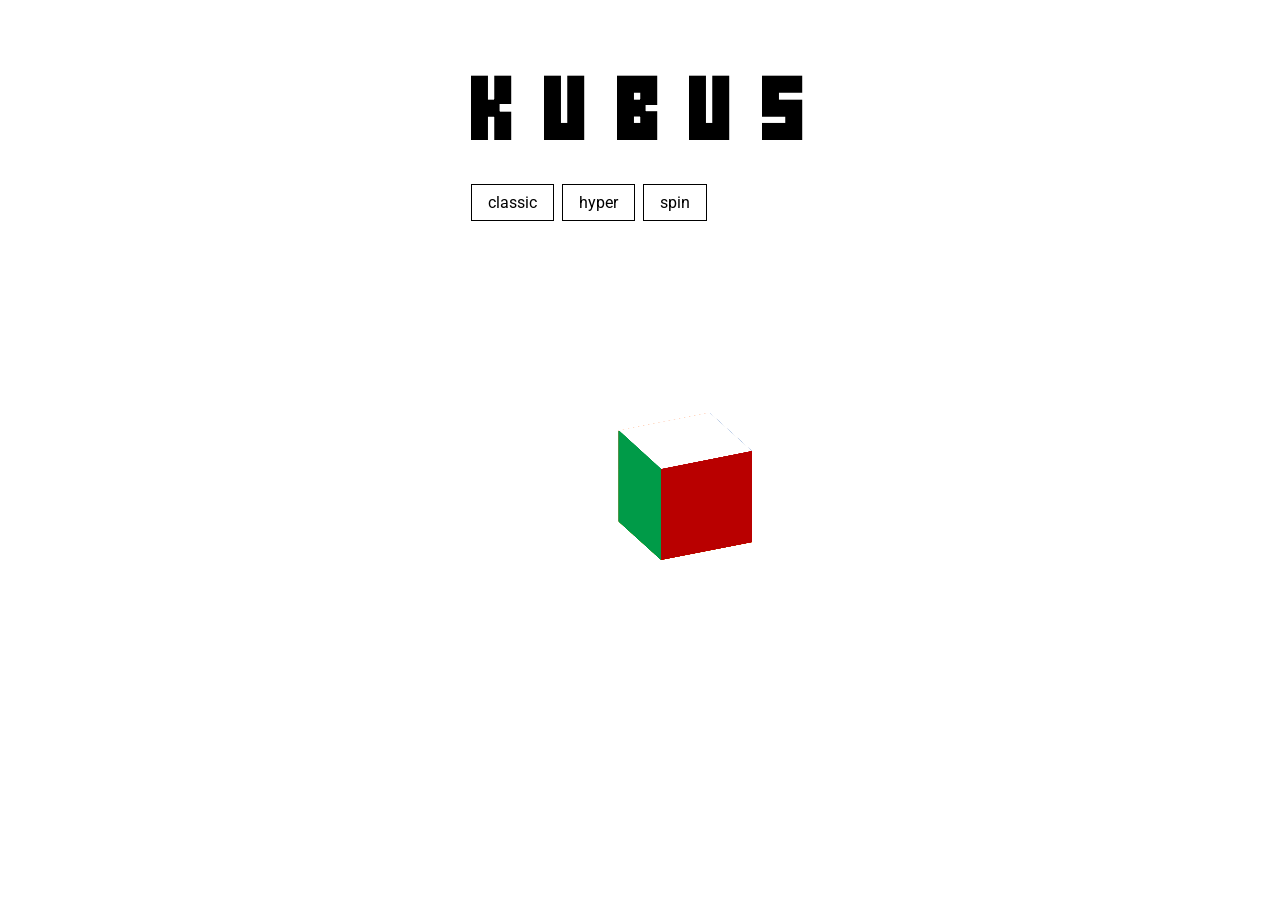
<file: index.html>
<!DOCTYPE html>
<html lang="en">
<head>
    <meta charset="UTF-8">
    <meta name="viewport" content="width=device-width, initial-scale=1.0">
    <title>Rubiks</title>
    <link rel="stylesheet" href="styles/style.css">
    <link rel="stylesheet" href="styles/key.css">
    <link rel="stylesheet" href="styles/title.css">
</head>
<body>
    <form action="">
        <h1>
            <span>K</span>
            <span>U</span>
            <span>B</span>
            <span>U</span>
            <span>S</span>
        </h1>
        <div>
            <label for="base">
                <input id="base" type="radio" name="base" checked>
                classic
            </label>
            <label for="hyper">
                <input id="hyper" type="radio" name="base">
                hyper
            </label>
            <label for="spin">
                <input id="spin" type="checkbox">
                spin
            </label>
        </div>
    </form>
    <div>
        <div>
            <div></div>
            <div></div>
            <div></div>
            <div></div>
            <div></div>
            <div></div>
        </div>
        <div>
            <div></div>
            <div></div>
            <div></div>
            <div></div>
            <div></div>
            <div></div>
        </div>
        <div>
            <div></div>
            <div></div>
            <div></div>
            <div></div>
            <div></div>
            <div></div>
        </div>
        <div>
            <div></div>
            <div></div>
            <div></div>
            <div></div>
            <div></div>
            <div></div>
        </div>
        <div>
            <div></div>
            <div></div>
            <div></div>
            <div></div>
            <div></div>
            <div></div>
        </div>
        <div>
            <div></div>
            <div></div>
            <div></div>
            <div></div>
            <div></div>
            <div></div>
        </div>
        <div>
            <div></div>
            <div></div>
            <div></div>
            <div></div>
            <div></div>
            <div></div>
        </div>
        <div>
            <div></div>
            <div></div>
            <div></div>
            <div></div>
            <div></div>
            <div></div>
        </div>

    </div>
</body>
</html>
</file>
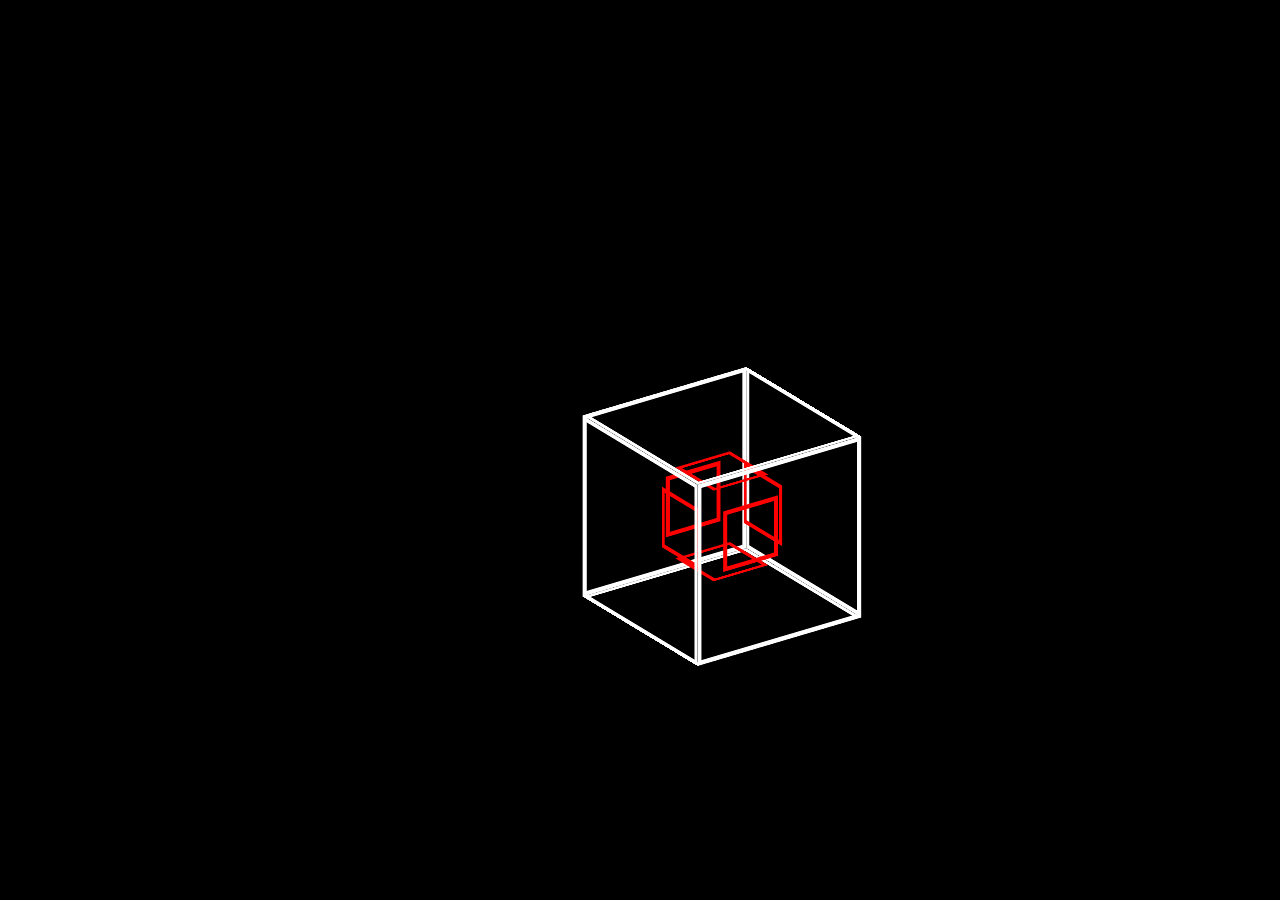
<file: hyperCube.html>
<!DOCTYPE html>
<html lang="en">
<head>
    <meta charset="UTF-8">
    <meta name="viewport" content="width=device-width, initial-scale=1.0">
    <title>Hyper</title>
    <link rel="stylesheet" href="styles/hyper.css">
</head>
<body>
    <div>
        <div>
            <div></div>
            <div></div>
            <div></div>
            <div></div>
            <div></div>
            <div></div>
        </div>
    </div>
</body>
</html>
</file>
<file: styles/style.css>
@import url('https://fonts.googleapis.com/css2?family=Micro+5&family=Roboto:ital,wght@0,100..900;1,100..900&display=swap');
@import url('https://fonts.googleapis.com/css2?family=Micro+5&family=Roboto&display=swap');

:root {
    --color-red: #B90000; 
    --color-orange: #FF5900;
    --color-white: #ffffff; 
    --color-yellow: #FFD500; 
    --color-blue: #0045AD; 
    --color-green: #009B48; 
    --primary: #000; 
}

body {
    display: flex; 
    justify-content: center;
    align-items: center; 
    height: 100vh;  
    width: 100vw; 
    margin: 0; 
}

/* title animation */ 
body h1 {
    font-family: 'Micro 5';
    font-size: clamp(4em, 20vw, 8em);
    margin: 0; 
    color: var(--primary); 
    display: flex; 
    gap: 0.2em;

    span {
        transform-origin: center;

        &:nth-of-type(1) {
            animation: rotate1 30s infinite;
        }

        &:nth-of-type(2) { 
            animation: rotate2 30s infinite;
        }

        &:nth-of-type(3) {
            animation: rotate3 30s infinite; 
        }

        &:nth-of-type(4) { 
            animation: rotate4 30s infinite;
        }

        &:nth-of-type(5) { 
            animation: rotate5 30s infinite;
        }
    }
}

body form {
    position: absolute; 
    top: 3em; 
    display: flex; 
    flex-direction: column; 
    gap: 0.5em;

    div {
        display: flex; 
        flex-direction: row; 
        gap: 0.5em;
    }
}

body form div label {
    font-family: 'roboto';
    border: 1px var(--primary) solid;  
    padding: 0.5em 1em; 
    color: var(--primary); 

    input {
        display: none;
    }
}

body > div {
    position: relative; 
    transform-style: preserve-3d;
    transform: rotateX(-25deg) rotateY(25deg);
    container-type: style;
    --theme: base;
}

/* spin  */ 
body form:has(label:nth-of-type(3) input:checked) + div {
    animation: spin 10s infinite linear; 
}

@keyframes spin {
    to {
        transform: rotateX(360deg) rotateY(360deg) rotateZ(360deg);
    }
}

/* styles */ 
body:has(label:nth-of-type(2) > input:checked) {
    background-color: black; 
    --primary: #fff; 

    form h1 span {
        color: transparent; 
        -webkit-text-stroke: 1px var(--primary);
    }
}

body form:has(label:nth-of-type(1) > input:checked) + div   {
    --theme: base;
}

body form:has(label:nth-of-type(2) > input:checked) + div  {
    --theme: hyper;
}

@property --position {
    syntax: "<length>";
    initial-value: 0px;
    inherits: false;
}

@container style(--theme: base) {
}

@container style(--theme: hyper) {
    body > div > div > div:nth-child(n) {
        background-color: transparent; 
    }

    body > div > div > div::before {
        content: ""; 
        display: block; 
        width: 0cqw;
        height: 0cqh;
        border: 5px red solid;
        position: absolute;
        --position: -45px; 
        top: 50%; 
        left: 50%; 
        transform: translate(-50%, -50%) translateZ(var(--position)); 
        animation: hyper 5s infinite linear; 
    }

    body > div > div > div:is(:nth-of-type(2), :nth-of-type(4), :nth-of-type(6))::before {
        --position: 45px; 
    }
}

@keyframes hyper {
    to {
        --position: 0px; 
        width: 100cqw; 
        height: 100cqh; 
    }
}

/* placing / offset cube 1 to 8 from center */ 
body > div > div {
    --height: 100px; 
    --width: 100px; 
    --depth: 100px; 
    --position: calc(100px + 10px);  
    --translate: translate(-50%, -50%);
    --rotateDeg: 0deg; 
    height: var(--height);
    width: var(--width);
    position: absolute; 
    transform-style: preserve-3d;
    transform-origin: center center; 

    &:nth-of-type(1) {
        --offset-x: -0.5;
        --offset-y: -0.5;
        --offset-z: 0.5; 
        animation: c1 15s infinite; 
        opacity: 1  ;
    }

    &:nth-of-type(2) {
        --offset-x: 0.5;
        --offset-y: -0.5;
        --offset-z: 0.5; 
        animation: c2 15s infinite; 
        opacity: 1  ;
    }

    &:nth-of-type(3) {
        --offset-x: 0.5;
        --offset-y: -0.5;
        --offset-z: -0.5; 
        animation: c3 15s infinite; 
        opacity: 1;
    }

    &:nth-of-type(4) {
        --offset-x: -0.5;
        --offset-y: -0.5; 
        --offset-z: -0.5; 
        animation: c4 15s infinite; 
        opacity: 1  ;
    }

    &:nth-of-type(5) {
        --offset-x: -0.5;
        --offset-y: 0.5; 
        --offset-z: 0.5; 
        animation: c5 15s infinite;
        opacity: 1  ;
    }

    &:nth-of-type(6) {
        --offset-x: 0.5;
        --offset-y: 0.5; 
        --offset-z: 0.5; 
        animation: c6 15s infinite; 
        opacity: 1  ;
    }

    &:nth-of-type(7) {
        --offset-x: 0.5;
        --offset-y: 0.5; 
        --offset-z: -0.5; 
        animation: c7 15s infinite;
        opacity: 1  ;
    }

    &:nth-of-type(8) {
        --offset-x: -0.5;
        --offset-y: 0.5; 
        --offset-z: -0.5; 
        animation: c8 15s infinite; 
        opacity: 1  ;
    }
}

/* parent div individual cubes */ 
div > div > div {
    position: absolute; 
    container-type: size; 
    display: flex;
    justify-content: center;
    align-items: center;
    transform-style: preserve-3d;
}

/* individual cubes placement */ 
div > div > div:nth-of-type(1), div > div > div:nth-of-type(2) {
    --place: 0.5;
    height: var(--height); 
    width: var(--width); 
    transform: translate3d(0, 0, calc(var(--depth) * var(--place)));
    background-color: var(--color-red); 
}

div > div > div:nth-of-type(2) {
    --place: -0.5;
    background-color: var(--color-orange); 
}

div > div > div:nth-of-type(3), div > div > div:nth-of-type(4) {
    --orientation: 0.5; 
    height: var(--height); 
    width: var(--depth); 
    top: 50%; 
    left: 50%; 
    transform: translate(-50%, -50%) rotateY(90deg) translate3d(0, 0, calc(var(--width) * var(--orientation)));
    background-color: var(--color-blue); 
}

div > div > div:nth-of-type(4) {
    --orientation: -0.5; 
    background-color: var(--color-green); 
}

div > div > div:nth-of-type(5), div > div > div:nth-of-type(6) {
    --ja: 0.5;
    height: var(--depth); 
    width: var(--width); 
    top: 50%; 
    left: 50%; 
    transform: translate(-50%, -50%) rotateX(90deg) translate3d(0, 0, calc(var(--height) * var(--ja)));
    background-color: var(--color-white); 
}

div > div > div:nth-of-type(6) {
    --ja: -0.5;
    background-color: var(--color-yellow); 
}

/* Bronnen */ 
/* https://css-tricks.com/almanac/rules/k/keyframes/ */ 
/* https://developer.mozilla.org/en-US/docs/Web/CSS/Reference/At-rules/@property */
/* https://css-tricks.com/css-in-3d-learning-to-think-in-cubes-instead-of-boxes/ */
/* https://codepen.io/h20x/pen/YQYrOa */
/* https://stackoverflow.com/questions/4359627/stopping-a-css3-animation-on-last-frame */
/* https://robertcelt95.medium.com/responsive-typography-that-actually-works-beyond-font-size-clamp-acf592b79774 */
</file>
<file: styles/key.css>
@property --rotateX {
    syntax: "<angle>";
    initial-value: 0deg;
    inherits: false;
}

@property --rotateY {
    syntax: "<angle>";
    initial-value: 0deg;
    inherits: false;
}

@property --rotateZ {
    syntax: "<angle>";
    initial-value: 0deg;
    inherits: false;
}

@keyframes c1 {
  0% {
    transform: var(--translate) rotateX(0deg) rotateY(0deg) rotateZ(0deg) translate3d(calc(var(--offset-x) * var(--position)), calc(var(--offset-y) * var(--position)), calc(var(--offset-z) * var(--position)));
  }
  8.333% {
    transform: var(--translate) rotateX(0deg) rotateY(0deg) rotateZ(0deg) translate3d(calc(var(--offset-x) * var(--position)), calc(var(--offset-y) * var(--position)), calc(var(--offset-z) * var(--position)));
  }
  16.666% {
    transform: var(--translate) rotateX(0deg) rotateY(-90deg) rotateZ(0deg) translate3d(calc(var(--offset-x) * var(--position)), calc(var(--offset-y) * var(--position)), calc(var(--offset-z) * var(--position)));
  }
  25% {
    transform: var(--translate) rotateX(0deg) rotateY(-90deg) rotateZ(0deg) translate3d(calc(var(--offset-x) * var(--position)), calc(var(--offset-y) * var(--position)), calc(var(--offset-z) * var(--position)));
  }
  33.333% {
    transform: var(--translate) rotateX(-90deg) rotateY(-90deg) rotateZ(0deg) translate3d(calc(var(--offset-x) * var(--position)), calc(var(--offset-y) * var(--position)), calc(var(--offset-z) * var(--position)));
  }
  41.666% {
    transform: var(--translate) rotateX(-90deg) rotateY(-90deg) rotateZ(0deg) translate3d(calc(var(--offset-x) * var(--position)), calc(var(--offset-y) * var(--position)), calc(var(--offset-z) * var(--position)));
  }
  50% {
    transform: var(--translate) rotateX(-90deg) rotateY(-90deg) rotateZ(0deg) translate3d(calc(var(--offset-x) * var(--position)), calc(var(--offset-y) * var(--position)), calc(var(--offset-z) * var(--position)));
  }
  58.333% {
    transform: var(--translate) rotateX(-90deg) rotateY(-90deg) rotateZ(0deg) translate3d(calc(var(--offset-x) * var(--position)), calc(var(--offset-y) * var(--position)), calc(var(--offset-z) * var(--position)));
  }
  66.666% {
   transform: var(--translate) rotateX(-90deg) rotateY(-90deg) rotateZ(0deg) translate3d(calc(var(--offset-x) * var(--position)), calc(var(--offset-y) * var(--position)), calc(var(--offset-z) * var(--position)));
  }
  75% {
    transform: var(--translate) rotateX(0deg) rotateY(-90deg) rotateZ(0deg) translate3d(calc(var(--offset-x) * var(--position)), calc(var(--offset-y) * var(--position)), calc(var(--offset-z) * var(--position)));
  }
  83.333% {
   transform: var(--translate) rotateX(0deg) rotateY(-90deg) rotateZ(0deg) translate3d(calc(var(--offset-x) * var(--position)), calc(var(--offset-y) * var(--position)), calc(var(--offset-z) * var(--position)));
  }
  91.666% {
    transform: var(--translate) rotateX(0deg) rotateY(0deg) rotateZ(0deg) translate3d(calc(var(--offset-x) * var(--position)), calc(var(--offset-y) * var(--position)), calc(var(--offset-z) * var(--position)));
  }
  100% {
    transform: var(--translate) rotateX(0deg) rotateY(0deg) rotateZ(0deg) translate3d(calc(var(--offset-x) * var(--position)), calc(var(--offset-y) * var(--position)), calc(var(--offset-z) * var(--position)));
  }
}

@keyframes c2 {
  0% {
    transform: var(--translate) rotateX(0deg) rotateY(0deg) rotateZ(0deg) translate3d(calc(var(--offset-x) * var(--position)), calc(var(--offset-y) * var(--position)), calc(var(--offset-z) * var(--position)));
  }
  8.333% {
    transform: var(--translate) rotateX(90deg) rotateY(0deg) rotateZ(0deg) translate3d(calc(var(--offset-x) * var(--position)), calc(var(--offset-y) * var(--position)), calc(var(--offset-z) * var(--position)));
  }
  16.666% {
    transform: var(--translate) rotateX(90deg) rotateY(0deg) rotateZ(90deg) translate3d(calc(var(--offset-x) * var(--position)), calc(var(--offset-y) * var(--position)), calc(var(--offset-z) * var(--position)));
  }
  25% {
    transform: var(--translate) rotateX(90deg) rotateY(90deg) rotateZ(90deg) translate3d(calc(var(--offset-x) * var(--position)), calc(var(--offset-y) * var(--position)), calc(var(--offset-z) * var(--position)));
  }
  33.333% {
    transform: var(--translate) rotateX(90deg) rotateY(90deg) rotateZ(90deg) translate3d(calc(var(--offset-x) * var(--position)), calc(var(--offset-y) * var(--position)), calc(var(--offset-z) * var(--position)));
  }
  41.666% {
    transform: var(--translate) rotateX(90deg) rotateY(90deg) rotateZ(90deg) rotateY(-90deg) translate3d(calc(var(--offset-x) * var(--position)), calc(var(--offset-y) * var(--position)), calc(var(--offset-z) * var(--position)));
  }
  50% {
    transform: var(--translate) rotateX(90deg) rotateY(90deg) rotateZ(90deg) rotateY(-90deg) rotateZ(-90deg) translate3d(calc(var(--offset-x) * var(--position)), calc(var(--offset-y) * var(--position)), calc(var(--offset-z) * var(--position)));
  }
  58.333% {
    transform: var(--translate) rotateX(90deg) rotateY(90deg) rotateZ(90deg) rotateY(-90deg) rotateZ(0deg) translate3d(calc(var(--offset-x) * var(--position)), calc(var(--offset-y) * var(--position)), calc(var(--offset-z) * var(--position)));
  }
  66.666% {
   transform: var(--translate) rotateX(90deg) rotateY(90deg) rotateZ(90deg) rotateY(0deg) rotateZ(0deg) translate3d(calc(var(--offset-x) * var(--position)), calc(var(--offset-y) * var(--position)), calc(var(--offset-z) * var(--position)));
  }
  75% {
    transform: var(--translate) rotateX(90deg) rotateY(90deg) rotateZ(90deg) rotateY(0deg) rotateZ(0deg) translate3d(calc(var(--offset-x) * var(--position)), calc(var(--offset-y) * var(--position)), calc(var(--offset-z) * var(--position)));
  }
  83.333% {
   transform: var(--translate) rotateX(90deg) rotateY(0deg) rotateZ(90deg) rotateY(0deg) rotateZ(0deg) translate3d(calc(var(--offset-x) * var(--position)), calc(var(--offset-y) * var(--position)), calc(var(--offset-z) * var(--position)));
  }
  91.666% {
    transform: var(--translate) rotateX(90deg) rotateY(0deg) rotateZ(0deg) rotateY(0deg) rotateZ(0deg) translate3d(calc(var(--offset-x) * var(--position)), calc(var(--offset-y) * var(--position)), calc(var(--offset-z) * var(--position)));
  }
  100% {
    transform: var(--translate) rotateX(0deg) rotateY(0deg) rotateZ(0deg) translate3d(calc(var(--offset-x) * var(--position)), calc(var(--offset-y) * var(--position)), calc(var(--offset-z) * var(--position)));
  }
}

@keyframes c3 {
  0% {
    transform: var(--translate) rotateX(0deg) rotateY(0deg) rotateZ(0deg) translate3d(calc(var(--offset-x) * var(--position)), calc(var(--offset-y) * var(--position)), calc(var(--offset-z) * var(--position)));
  }
  8.333% {
    transform: var(--translate) rotateX(90deg) rotateY(0deg) rotateZ(0deg) translate3d(calc(var(--offset-x) * var(--position)), calc(var(--offset-y) * var(--position)), calc(var(--offset-z) * var(--position)));
  }
  16.666% {
    transform: var(--translate) rotateX(90deg) rotateY(0deg) rotateZ(0deg) translate3d(calc(var(--offset-x) * var(--position)), calc(var(--offset-y) * var(--position)), calc(var(--offset-z) * var(--position)));
  }
  25% {
    transform: var(--translate) rotateX(90deg) rotateY(0deg) rotateZ(0deg) translate3d(calc(var(--offset-x) * var(--position)), calc(var(--offset-y) * var(--position)), calc(var(--offset-z) * var(--position)));
  }
  33.333% {
    transform: var(--translate) rotateX(90deg) rotateY(0deg) rotateZ(0deg) translate3d(calc(var(--offset-x) * var(--position)), calc(var(--offset-y) * var(--position)), calc(var(--offset-z) * var(--position)));
  }
  41.666% {
    transform: var(--translate) rotateX(90deg) rotateY(0deg) rotateZ(-90deg) translate3d(calc(var(--offset-x) * var(--position)), calc(var(--offset-y) * var(--position)), calc(var(--offset-z) * var(--position)));
  }
  50% {
    transform: var(--translate) rotateX(90deg) rotateY(0deg) rotateZ(-90deg) rotateX(-90deg) translate3d(calc(var(--offset-x) * var(--position)), calc(var(--offset-y) * var(--position)), calc(var(--offset-z) * var(--position)));
  }
  58.333% {
    transform: var(--translate) rotateX(90deg) rotateY(0deg) rotateZ(-90deg) rotateX(0deg) translate3d(calc(var(--offset-x) * var(--position)), calc(var(--offset-y) * var(--position)), calc(var(--offset-z) * var(--position)));
  }
  66.666% {
   transform: var(--translate) rotateX(90deg) rotateY(0deg) rotateZ(-90deg) rotateX(0deg) rotateZ(90deg) translate3d(calc(var(--offset-x) * var(--position)), calc(var(--offset-y) * var(--position)), calc(var(--offset-z) * var(--position)));
  }
  75% {
    transform: var(--translate) rotateX(90deg) rotateY(0deg) rotateZ(-90deg) rotateX(0deg) rotateZ(90deg) translate3d(calc(var(--offset-x) * var(--position)), calc(var(--offset-y) * var(--position)), calc(var(--offset-z) * var(--position)));
  }
  83.333% {
   transform: var(--translate) rotateX(90deg) rotateY(0deg) rotateZ(-90deg) rotateX(0deg) rotateZ(90deg) translate3d(calc(var(--offset-x) * var(--position)), calc(var(--offset-y) * var(--position)), calc(var(--offset-z) * var(--position)));
  }
  91.666% {
    transform: var(--translate) rotateX(90deg) rotateY(0deg) rotateZ(-90deg) rotateX(0deg) rotateZ(90deg) translate3d(calc(var(--offset-x) * var(--position)), calc(var(--offset-y) * var(--position)), calc(var(--offset-z) * var(--position)));
  }
  100% {    
    transform: var(--translate) rotateX(0deg) rotateY(0deg) rotateZ(0deg) translate3d(calc(var(--offset-x) * var(--position)), calc(var(--offset-y) * var(--position)), calc(var(--offset-z) * var(--position)));
  }
}

@keyframes c4 {
  0% {
    transform: var(--translate) rotateX(0deg) rotateY(0deg) rotateZ(0deg) translate3d(calc(var(--offset-x) * var(--position)), calc(var(--offset-y) * var(--position)), calc(var(--offset-z) * var(--position)));
  }
  8.333% {
    transform: var(--translate) rotateX(0deg) rotateY(0deg) rotateZ(0deg) translate3d(calc(var(--offset-x) * var(--position)), calc(var(--offset-y) * var(--position)), calc(var(--offset-z) * var(--position)));
  }
  16.666% {
    transform: var(--translate) rotateX(0deg) rotateY(-90deg) rotateZ(0deg) translate3d(calc(var(--offset-x) * var(--position)), calc(var(--offset-y) * var(--position)), calc(var(--offset-z) * var(--position)));
  }
  25% {
    transform: var(--translate) rotateX(0deg) rotateY(-90deg) rotateZ(0deg) translate3d(calc(var(--offset-x) * var(--position)), calc(var(--offset-y) * var(--position)), calc(var(--offset-z) * var(--position)));
  }
  33.333% {
    transform: var(--translate) rotateX(0deg) rotateY(-90deg) rotateZ(0deg) translate3d(calc(var(--offset-x) * var(--position)), calc(var(--offset-y) * var(--position)), calc(var(--offset-z) * var(--position)));
  }
  41.666% {
    transform: var(--translate) rotateX(0deg) rotateY(-90deg) rotateZ(0deg) translate3d(calc(var(--offset-x) * var(--position)), calc(var(--offset-y) * var(--position)), calc(var(--offset-z) * var(--position)));
  }
  50% {
    transform: var(--translate) rotateX(0deg) rotateY(-90deg) rotateZ(0deg) rotateX(90deg) translate3d(calc(var(--offset-x) * var(--position)), calc(var(--offset-y) * var(--position)), calc(var(--offset-z) * var(--position)));
  }
  58.333% {
    transform: var(--translate) rotateX(0deg) rotateY(-90deg) rotateZ(0deg) rotateX(0deg) translate3d(calc(var(--offset-x) * var(--position)), calc(var(--offset-y) * var(--position)), calc(var(--offset-z) * var(--position)));
  }
  66.666% {
   transform: var(--translate) rotateX(0deg) rotateY(-90deg) rotateZ(0deg) rotateX(0deg) translate3d(calc(var(--offset-x) * var(--position)), calc(var(--offset-y) * var(--position)), calc(var(--offset-z) * var(--position)));
  }
  75% {
    transform: var(--translate) rotateX(0deg) rotateY(-90deg) rotateZ(0deg) rotateX(0deg) translate3d(calc(var(--offset-x) * var(--position)), calc(var(--offset-y) * var(--position)), calc(var(--offset-z) * var(--position)));
  }
  83.333% {
    transform: var(--translate) rotateX(0deg) rotateY(-90deg) rotateZ(0deg) rotateX(0deg) translate3d(calc(var(--offset-x) * var(--position)), calc(var(--offset-y) * var(--position)), calc(var(--offset-z) * var(--position)));
  }
  91.666% {
    transform: var(--translate) rotateX(0deg) rotateY(0deg) rotateZ(0deg) rotateX(0deg) translate3d(calc(var(--offset-x) * var(--position)), calc(var(--offset-y) * var(--position)), calc(var(--offset-z) * var(--position)));
  }
  100% {
   transform: var(--translate) rotateX(0deg) rotateY(0deg) rotateZ(0deg) translate3d(calc(var(--offset-x) * var(--position)), calc(var(--offset-y) * var(--position)), calc(var(--offset-z) * var(--position)));
  }
}

@keyframes c5 {
  0% {
    transform: var(--translate) rotateX(0deg) rotateY(0deg) rotateZ(0deg) translate3d(calc(var(--offset-x) * var(--position)), calc(var(--offset-y) * var(--position)), calc(var(--offset-z) * var(--position)));
  }
  8.333% {
    transform: var(--translate) rotateX(0deg) rotateY(0deg) rotateZ(0deg) translate3d(calc(var(--offset-x) * var(--position)), calc(var(--offset-y) * var(--position)), calc(var(--offset-z) * var(--position)));
  }
  16.666% {
    transform: var(--translate) rotateX(0deg) rotateY(0deg) rotateZ(0deg) translate3d(calc(var(--offset-x) * var(--position)), calc(var(--offset-y) * var(--position)), calc(var(--offset-z) * var(--position)));
  }
  25% {
    transform: var(--translate) rotateX(0deg) rotateY(0deg) rotateZ(90deg) translate3d(calc(var(--offset-x) * var(--position)), calc(var(--offset-y) * var(--position)), calc(var(--offset-z) * var(--position)));
  }
  33.333% {
    transform: var(--translate) rotateX(-90deg) rotateY(0deg) rotateZ(90deg) translate3d(calc(var(--offset-x) * var(--position)), calc(var(--offset-y) * var(--position)), calc(var(--offset-z) * var(--position)));
  }
  41.666% {
    transform: var(--translate) rotateX(-90deg) rotateY(0deg) rotateZ(180deg) translate3d(calc(var(--offset-x) * var(--position)), calc(var(--offset-y) * var(--position)), calc(var(--offset-z) * var(--position)));
  }
  50% {
    transform: var(--translate) rotateX(-90deg) rotateY(0deg) rotateZ(180deg) translate3d(calc(var(--offset-x) * var(--position)), calc(var(--offset-y) * var(--position)), calc(var(--offset-z) * var(--position)));
  }
  58.333% {
    transform: var(--translate) rotateX(-90deg) rotateY(0deg) rotateZ(180deg) translate3d(calc(var(--offset-x) * var(--position)), calc(var(--offset-y) * var(--position)), calc(var(--offset-z) * var(--position)));
  }
  66.666% {
   transform: var(--translate) rotateX(-90deg) rotateY(0deg) rotateZ(90deg) translate3d(calc(var(--offset-x) * var(--position)), calc(var(--offset-y) * var(--position)), calc(var(--offset-z) * var(--position)));
  }
  75% {
    transform: var(--translate) rotateX(0deg) rotateY(0deg) rotateZ(90deg) translate3d(calc(var(--offset-x) * var(--position)), calc(var(--offset-y) * var(--position)), calc(var(--offset-z) * var(--position)));
  }
  83.333% {
    transform: var(--translate) rotateX(0deg) rotateY(0deg) rotateZ(0deg) translate3d(calc(var(--offset-x) * var(--position)), calc(var(--offset-y) * var(--position)), calc(var(--offset-z) * var(--position)));
  }
  91.666% {
    transform: var(--translate) rotateX(0deg) rotateY(0deg) rotateZ(0deg) translate3d(calc(var(--offset-x) * var(--position)), calc(var(--offset-y) * var(--position)), calc(var(--offset-z) * var(--position)));
  }
  100% {
   transform: var(--translate) rotateX(0deg) rotateY(0deg) rotateZ(0deg) translate3d(calc(var(--offset-x) * var(--position)), calc(var(--offset-y) * var(--position)), calc(var(--offset-z) * var(--position)));
  }
}

@keyframes c6 {
  0% {
    transform: var(--translate) rotateX(0deg) rotateY(0deg) rotateZ(0deg) translate3d(calc(var(--offset-x) * var(--position)), calc(var(--offset-y) * var(--position)), calc(var(--offset-z) * var(--position)));
  }
  8.333% {
    transform: var(--translate) rotateX(90deg) rotateY(0deg) rotateZ(0deg) translate3d(calc(var(--offset-x) * var(--position)), calc(var(--offset-y) * var(--position)), calc(var(--offset-z) * var(--position)));
  }
  16.666% {
    transform: var(--translate) rotateX(90deg) rotateY(0deg) rotateZ(90deg) translate3d(calc(var(--offset-x) * var(--position)), calc(var(--offset-y) * var(--position)), calc(var(--offset-z) * var(--position)));
  }
  25% {
    transform: var(--translate) rotateX(90deg) rotateY(90deg) rotateZ(90deg) translate3d(calc(var(--offset-x) * var(--position)), calc(var(--offset-y) * var(--position)), calc(var(--offset-z) * var(--position)));
  }
  33.333% {
    transform: var(--translate) rotateX(90deg) rotateY(90deg) rotateZ(90deg) translate3d(calc(var(--offset-x) * var(--position)), calc(var(--offset-y) * var(--position)), calc(var(--offset-z) * var(--position)));
  }
  41.666% {
    transform: var(--translate) rotateX(90deg) rotateY(90deg) rotateZ(90deg) translate3d(calc(var(--offset-x) * var(--position)), calc(var(--offset-y) * var(--position)), calc(var(--offset-z) * var(--position)));
  }
  50% {
    transform: var(--translate) rotateX(90deg) rotateY(90deg) rotateZ(90deg) translate3d(calc(var(--offset-x) * var(--position)), calc(var(--offset-y) * var(--position)), calc(var(--offset-z) * var(--position)));
  }
  58.333% {
    transform: var(--translate) rotateX(90deg) rotateY(90deg) rotateZ(90deg) translate3d(calc(var(--offset-x) * var(--position)), calc(var(--offset-y) * var(--position)), calc(var(--offset-z) * var(--position)));
  }
  66.666% {
   transform: var(--translate) rotateX(90deg) rotateY(90deg) rotateZ(90deg) translate3d(calc(var(--offset-x) * var(--position)), calc(var(--offset-y) * var(--position)), calc(var(--offset-z) * var(--position)));
  }
  75% {
    transform: var(--translate) rotateX(90deg) rotateY(90deg) rotateZ(90deg) translate3d(calc(var(--offset-x) * var(--position)), calc(var(--offset-y) * var(--position)), calc(var(--offset-z) * var(--position)));
  }
  83.333% {
    transform: var(--translate) rotateX(90deg) rotateY(0deg) rotateZ(90deg) translate3d(calc(var(--offset-x) * var(--position)), calc(var(--offset-y) * var(--position)), calc(var(--offset-z) * var(--position)));
  }
  91.666% {
    transform: var(--translate) rotateX(90deg) rotateY(0deg) rotateZ(0deg) translate3d(calc(var(--offset-x) * var(--position)), calc(var(--offset-y) * var(--position)), calc(var(--offset-z) * var(--position)));
  }
  100% {
   transform: var(--translate) rotateX(0deg) rotateY(0deg) rotateZ(0deg) translate3d(calc(var(--offset-x) * var(--position)), calc(var(--offset-y) * var(--position)), calc(var(--offset-z) * var(--position)));
  }
}

@keyframes c7 {
  0% {
    transform: var(--translate) rotateX(0deg) rotateY(0deg) rotateZ(0deg) translate3d(calc(var(--offset-x) * var(--position)), calc(var(--offset-y) * var(--position)), calc(var(--offset-z) * var(--position)));
  }
  8.333% {
    transform: var(--translate) rotateX(90deg) rotateY(0deg) rotateZ(0deg) translate3d(calc(var(--offset-x) * var(--position)), calc(var(--offset-y) * var(--position)), calc(var(--offset-z) * var(--position)));
  }
  16.666% {
    transform: var(--translate) rotateX(90deg) rotateY(0deg) rotateZ(0deg) translate3d(calc(var(--offset-x) * var(--position)), calc(var(--offset-y) * var(--position)), calc(var(--offset-z) * var(--position)));
  }
  25% {
    transform: var(--translate) rotateX(90deg) rotateY(90deg) rotateZ(0deg) translate3d(calc(var(--offset-x) * var(--position)), calc(var(--offset-y) * var(--position)), calc(var(--offset-z) * var(--position)));
  }
  33.333% {
    transform: var(--translate) rotateX(90deg) rotateY(90deg) rotateZ(-90deg) translate3d(calc(var(--offset-x) * var(--position)), calc(var(--offset-y) * var(--position)), calc(var(--offset-z) * var(--position)));
  }
  41.666% {
    transform: var(--translate) rotateX(90deg) rotateY(90deg) rotateZ(-90deg) rotateY(90deg) translate3d(calc(var(--offset-x) * var(--position)), calc(var(--offset-y) * var(--position)), calc(var(--offset-z) * var(--position)));
  }
  50% {
    transform: var(--translate) rotateX(90deg) rotateY(90deg) rotateZ(-90deg) rotateY(90deg) translate3d(calc(var(--offset-x) * var(--position)), calc(var(--offset-y) * var(--position)), calc(var(--offset-z) * var(--position)));
  }
  58.333% {
    transform: var(--translate) rotateX(90deg) rotateY(90deg) rotateZ(-90deg) rotateY(90deg) translate3d(calc(var(--offset-x) * var(--position)), calc(var(--offset-y) * var(--position)), calc(var(--offset-z) * var(--position)));
  }
  66.666% {
   transform: var(--translate) rotateX(90deg) rotateY(90deg) rotateZ(-90deg) rotateY(0deg) translate3d(calc(var(--offset-x) * var(--position)), calc(var(--offset-y) * var(--position)), calc(var(--offset-z) * var(--position)));
  }
  75% {
    transform: var(--translate) rotateX(90deg) rotateY(90deg) rotateZ(0deg) rotateY(0deg) translate3d(calc(var(--offset-x) * var(--position)), calc(var(--offset-y) * var(--position)), calc(var(--offset-z) * var(--position)));
  } 
  83.333% {
   transform: var(--translate) rotateX(90deg) rotateY(0deg) rotateZ(0deg) rotateY(0deg) translate3d(calc(var(--offset-x) * var(--position)), calc(var(--offset-y) * var(--position)), calc(var(--offset-z) * var(--position)));
  }
  91.666% {
    transform: var(--translate) rotateX(90deg) rotateY(0deg) rotateZ(0deg) rotateY(0deg) translate3d(calc(var(--offset-x) * var(--position)), calc(var(--offset-y) * var(--position)), calc(var(--offset-z) * var(--position)));
  }
  100% {
   transform: var(--translate) rotateX(0deg) rotateY(0deg) rotateZ(0deg) translate3d(calc(var(--offset-x) * var(--position)), calc(var(--offset-y) * var(--position)), calc(var(--offset-z) * var(--position)));
  }
}

@keyframes c8 {
  0% {
    transform: var(--translate) rotateX(0deg) rotateY(0deg) rotateZ(0deg) translate3d(calc(var(--offset-x) * var(--position)), calc(var(--offset-y) * var(--position)), calc(var(--offset-z) * var(--position)));
  }
  8.333% {
    transform: var(--translate) rotateX(0deg) rotateY(0deg) rotateZ(0deg) translate3d(calc(var(--offset-x) * var(--position)), calc(var(--offset-y) * var(--position)), calc(var(--offset-z) * var(--position)));
  }
  16.666% {
    transform: var(--translate) rotateX(0deg) rotateY(0deg) rotateZ(0deg) translate3d(calc(var(--offset-x) * var(--position)), calc(var(--offset-y) * var(--position)), calc(var(--offset-z) * var(--position)));
  }
  25% {
    transform: var(--translate) rotateX(0deg) rotateY(0deg) rotateZ(0deg) translate3d(calc(var(--offset-x) * var(--position)), calc(var(--offset-y) * var(--position)), calc(var(--offset-z) * var(--position)));
  }
  33.333% {
    transform: var(--translate) rotateX(-90deg) rotateY(0deg) rotateZ(0deg) translate3d(calc(var(--offset-x) * var(--position)), calc(var(--offset-y) * var(--position)), calc(var(--offset-z) * var(--position)));
  }
  41.666% {
    transform: var(--translate) rotateX(-90deg) rotateY(0deg) rotateZ(0deg) translate3d(calc(var(--offset-x) * var(--position)), calc(var(--offset-y) * var(--position)), calc(var(--offset-z) * var(--position)));
  }
  50% {
    transform: var(--translate) rotateX(-90deg) rotateY(-90deg) rotateZ(0deg) translate3d(calc(var(--offset-x) * var(--position)), calc(var(--offset-y) * var(--position)), calc(var(--offset-z) * var(--position)));
  }
  58.333% {
    transform: var(--translate) rotateX(-90deg) rotateY(0deg) rotateZ(0deg) translate3d(calc(var(--offset-x) * var(--position)), calc(var(--offset-y) * var(--position)), calc(var(--offset-z) * var(--position)));
  }
  66.666% {
   transform: var(--translate) rotateX(-90deg) rotateY(0deg) rotateZ(0deg) translate3d(calc(var(--offset-x) * var(--position)), calc(var(--offset-y) * var(--position)), calc(var(--offset-z) * var(--position)));
  }
  75% {
    transform: var(--translate) rotateX(0deg) rotateY(0deg) rotateZ(0deg) translate3d(calc(var(--offset-x) * var(--position)), calc(var(--offset-y) * var(--position)), calc(var(--offset-z) * var(--position)));
  }
  83.333% {
    transform: var(--translate) rotateX(0deg) rotateY(0deg) rotateZ(0deg) translate3d(calc(var(--offset-x) * var(--position)), calc(var(--offset-y) * var(--position)), calc(var(--offset-z) * var(--position)));
  }
  91.666% {
    transform: var(--translate) rotateX(0deg) rotateY(0deg) rotateZ(0deg) translate3d(calc(var(--offset-x) * var(--position)), calc(var(--offset-y) * var(--position)), calc(var(--offset-z) * var(--position)));
  }
  100% {
   transform: var(--translate) rotateX(0deg) rotateY(0deg) rotateZ(0deg) translate3d(calc(var(--offset-x) * var(--position)), calc(var(--offset-y) * var(--position)), calc(var(--offset-z) * var(--position)));
  }
}

/* @keyframes c1 {
    0% {
        --rotateY: 0deg; 
    } 33% {
        --rotateY: 90deg; 
        --rotateX: 0deg;
    } 66% {
        --rotateY: 90deg; 
        --rotateX: 90deg;
        --rotateZ: 0deg;
    } 100% {
        --rotateZ: 90deg;
        --rotateY: 0deg; 
        --rotateX: 0deg;
    }
}

@keyframes c2 {
    0% {
        --rotateY: 0deg; 
    } 33% {
        --rotateY: 90deg; 
        --rotateX: 0deg;
    } 66% {
        --rotateY: 90deg; 
        --rotateX: 90deg;
    } 100% {
        --rotateY: 90deg; 
        --rotateX: 90deg;
    }
}

@keyframes c3 {
    0% {
        --rotateY: 0deg; 
    } 33% {
        --rotateY: 90deg; 
    } 66% {
        --rotateY: 90deg; 
    } 100% {
        --rotateY: 0deg; 
    }
}

@keyframes c4 {
    0% {
        --rotateY: 0deg; 
    } 33% {
        --rotateY: 90deg; 
    } 66% {
        --rotateY: 90deg; 
    } 100% {
        --rotateY: 0deg; 
    }
}

@keyframes c6 {
    0% {
        --rotateY: 0deg; 
    } 33% {
        --rotateY: 0deg; 
        --rotateX: 0deg;
    } 66% {
        --rotateY: 0deg; 
        --rotateX: 90deg;
        --rotateZ: 0deg; 
    } 100% {
        --rotateY: 0deg; 
        --rotateX: 90deg;
        --rotateZ: 90deg; 
    }
}

@keyframes c8 {
    0% {
        --rotateY: 0deg; 
    } 33% {
        --rotateY: 0deg; 
        --rotateX: 0deg;
    } 66% {
        --rotateY: 0deg; 
        --rotateX: 90deg;
    } 100% {
        --rotateY: 0deg; 
        --rotateX: 90deg;
    }
} */
</file>
<file: styles/title.css>
/* https://chatgpt.com/share/69ba8145-af1c-800a-ac1b-6ccb9e8ceeff */ 
@keyframes rotate1 {
  0% { transform: rotate(0deg); }
  4% { transform: rotate(90deg); }
  8% { transform: rotate(90deg); }
  12% { transform: rotate(90deg); }
  16% { transform: rotate(90deg); }
  20% { transform: rotate(180deg); }
  24% { transform: rotate(180deg); }
  28% { transform: rotate(180deg); }
  32% { transform: rotate(180deg); }
  36% { transform: rotate(270deg); }
  40% { transform: rotate(270deg); }
  44% { transform: rotate(270deg); }
  48% { transform: rotate(270deg); }
  52% { transform: rotate(360deg); }
  56% { transform: rotate(360deg); }
  60% { transform: rotate(360deg); }
  64% { transform: rotate(360deg); }
  68% { transform: rotate(360deg); }
  72% { transform: rotate(360deg); }
  76% { transform: rotate(360deg); }
  80% { transform: rotate(360deg); }
  84% { transform: rotate(360deg); }
  88% { transform: rotate(360deg); }
  92% { transform: rotate(360deg); }
  96% { transform: rotate(360deg); }
  100% { transform: rotate(360deg); }
}

@keyframes rotate2 {
  0% { transform: rotate(0deg); }
  4% { transform: rotate(0deg); }
  8% { transform: rotate(0deg); }
  12% { transform: rotate(0deg); }
  16% { transform: rotate(0deg); }
  20% { transform: rotate(0deg); }
  24% { transform: rotate(90deg); }
  28% { transform: rotate(90deg); }
  32% { transform: rotate(90deg); }
  36% { transform: rotate(90deg); }
  40% { transform: rotate(180deg); }
  44% { transform: rotate(180deg); }
  48% { transform: rotate(180deg); }
  52% { transform: rotate(180deg); }
  56% { transform: rotate(270deg); }
  60% { transform: rotate(270deg); }
  64% { transform: rotate(270deg); }
  68% { transform: rotate(270deg); }
  72% { transform: rotate(360deg); }
  76% { transform: rotate(360deg); }
  80% { transform: rotate(360deg); }
  84% { transform: rotate(360deg); }
  88% { transform: rotate(360deg); }
  92% { transform: rotate(360deg); }
  96% { transform: rotate(360deg); }
  100% { transform: rotate(360deg); }
}

@keyframes rotate3 {
  0% { transform: rotate(0deg); }
  4% { transform: rotate(0deg); }
  8% { transform: rotate(0deg); }
  12% { transform: rotate(90deg); }
  16% { transform: rotate(90deg); }
  20% { transform: rotate(90deg); }
  24% { transform: rotate(90deg); }
  28% { transform: rotate(180deg); }
  32% { transform: rotate(180deg); }
  36% { transform: rotate(180deg); }
  40% { transform: rotate(180deg); }
  44% { transform: rotate(270deg); }
  48% { transform: rotate(270deg); }
  52% { transform: rotate(270deg); }
  56% { transform: rotate(270deg); }
  60% { transform: rotate(360deg); }
  64% { transform: rotate(360deg); }
  68% { transform: rotate(360deg); }
  72% { transform: rotate(360deg); }
  76% { transform: rotate(360deg); }
  80% { transform: rotate(360deg); }
  84% { transform: rotate(360deg); }
  88% { transform: rotate(360deg); }
  92% { transform: rotate(360deg); }
  96% { transform: rotate(360deg); }
  100% { transform: rotate(360deg); }
}

@keyframes rotate4 {
  0% { transform: rotate(0deg); }
  4% { transform: rotate(0deg); }
  8% { transform: rotate(90deg); }
  12% { transform: rotate(90deg); }
  16% { transform: rotate(90deg); }
  20% { transform: rotate(90deg); }
  24% { transform: rotate(180deg); }
  28% { transform: rotate(180deg); }
  32% { transform: rotate(180deg); }
  36% { transform: rotate(180deg); }
  40% { transform: rotate(270deg); }
  44% { transform: rotate(270deg); }
  48% { transform: rotate(270deg); }
  52% { transform: rotate(270deg); }
  56% { transform: rotate(360deg); }
  60% { transform: rotate(360deg); }
  64% { transform: rotate(360deg); }
  68% { transform: rotate(360deg); }
  72% { transform: rotate(360deg); }
  76% { transform: rotate(360deg); }
  80% { transform: rotate(360deg); }
  84% { transform: rotate(360deg); }
  88% { transform: rotate(360deg); }
  92% { transform: rotate(360deg); }
  96% { transform: rotate(360deg); }
  100% { transform: rotate(360deg); }
}

@keyframes rotate5 {
  0% { transform: rotate(0deg); }
  4% { transform: rotate(0deg); }
  8% { transform: rotate(0deg); }
  12% { transform: rotate(0deg); }
  16% { transform: rotate(0deg); }
  20% { transform: rotate(90deg); }
  24% { transform: rotate(90deg); }
  28% { transform: rotate(90deg); }
  32% { transform: rotate(90deg); }
  36% { transform: rotate(180deg); }
  40% { transform: rotate(180deg); }
  44% { transform: rotate(180deg); }
  48% { transform: rotate(180deg); }
  52% { transform: rotate(270deg); }
  56% { transform: rotate(270deg); }
  60% { transform: rotate(270deg); }
  64% { transform: rotate(270deg); }
  68% { transform: rotate(360deg); }
  72% { transform: rotate(360deg); }
  76% { transform: rotate(360deg); }
  80% { transform: rotate(360deg); }
  84% { transform: rotate(360deg); }
  88% { transform: rotate(360deg); }
  92% { transform: rotate(360deg); }
  96% { transform: rotate(360deg); }
  100% { transform: rotate(360deg); }
}
</file>
<file: styles/hyper.css>
body {
    background-color: black; 
    display: flex; 
    justify-content: center;
    align-items: center; 
    height: 100vh;  
    width: 100vw; 
    margin: 0; 
}

body > div {
    position: relative; 
    transform-style: preserve-3d;
    transform: rotateX(-25deg) rotateY(35deg);
}

body > div > div {
    --height: 200px; 
    --width: 200px; 
    --depth: 200px; 
    --translate: translate(-50%, -50%);
    --rotateDeg: 0deg; 
    height: var(--height);
    width: var(--width);
    position: absolute; 
    transform-style: preserve-3d;
}

body div > div > div {
    position: absolute; 
    /* opacity: 0.5; */
    container-type: size; 
    display: flex;
    justify-content: center;
    align-items: center;
    transform-style: preserve-3d;
}

body > div > div > div::before {
    content: ""; 
    display: block; 
    width: 30cqw;
    height: 30cqh;
    border: 5px red solid;
    position: absolute;
    --position: -50px; 
    top: 50%; 
    left: 50%; 
    transform: translate(-50%, -50%) translateZ(var(--position)); 
    animation: hyper 5s infinite linear; 
}

body > div > div > div:is(:nth-of-type(2), :nth-of-type(4), :nth-of-type(6))::before {
    --position: 50px; 
}

@property --position {
    syntax: "<length>";
    initial-value: 0px;
    inherits: false;
}

@keyframes hyper {
    to {
        --position: 0px; 
        width: 100cqw; 
        height: 100cqh; 
    }
}

div > div > div:nth-of-type(1), div > div > div:nth-of-type(2) {
    --orientation: 0.5; 
    height: var(--height); 
    width: var(--width); 
    transform: translate3d(0, 0, calc(var(--depth) * var(--orientation)));
    border: 5px white solid; 
    box-sizing: border-box;
}

div > div > div:nth-of-type(2) {
    --orientation: -0.5; 
}


div > div > div:nth-of-type(3), div > div > div:nth-of-type(4) {
    --orientation: 0.5; 
    height: var(--height); 
    width: var(--depth); 
    top: 50%; 
    left: 50%; 
    transform: translate(-50%, -50%) rotateY(90deg) translate3d(0, 0, calc(var(--width) * var(--orientation)));
        border: 5px white solid; 
    box-sizing: border-box;
}

div > div > div:nth-of-type(4) {
    --orientation: -0.5; 
}

div > div > div:nth-of-type(5), div > div > div:nth-of-type(6) {
    --ja: 0.5;
    height: var(--depth); 
    width: var(--width); 
    top: 50%; 
    left: 50%; 
    transform: translate(-50%, -50%) rotateX(90deg) translate3d(0, 0, calc(var(--height) * var(--ja)));
        border: 5px white solid; 
    box-sizing: border-box; 
}

div > div > div:nth-of-type(6) {
    --ja: -0.5;
}
</file>
